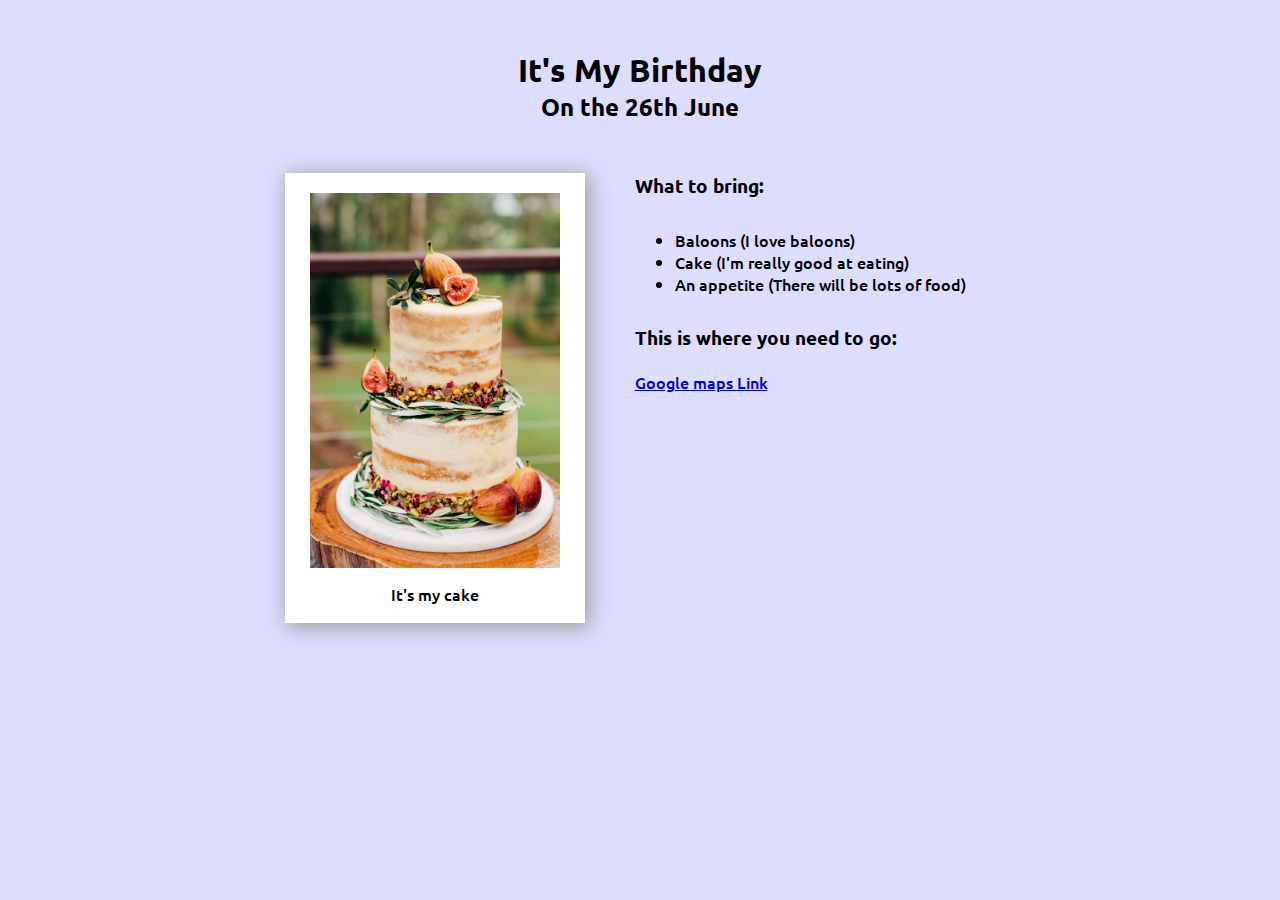
<file: Birthday Invite Project/index.html>
<!DOCTYPE html>
<html lang="en">
<head>
    <meta charset="UTF-8">
    <meta name="viewport" content="width=device-width, initial-scale=1.0">
    <link rel="stylesheet" href="css/style.css">
    <title>Olivia Santos Oliveira Birthday !</title>
</head>
<body class="ubuntu-medium">

    <main>
        <h1>It's My Birthday</h1>
        <h2>On the 26th June</h2>

        <article>
            <section class="photo">
                <figure>
                    <img src="images/melissa-walker-horn-4on47p0-bk4-unsplash.jpg" alt="Cake Melissa walker"
                    width="250">
                    <figcaption>It's my cake</figcaption>
                </figure>
            </section>
            <section class="list-info">
                <h3>What to bring:</h3>
                <ul>
                    <li>Baloons (I love baloons)</li>
                    <li>Cake (I'm really good at eating)</li>
                    <li>An appetite (There will be lots of food)</li>
                </ul>
                <h3>This is where you need to go:</h3>
                
                <a href="https://www.google.com/maps/@-24.4975228,-47.8744388,3a,75y,319.91h,59.21t/data=!3m6!1e1!3m4!1s4JHHFreWPsHTrVa7DPCW3A!2e0!7i16384!8i8192?coh=205409&entry=ttu&g_ep=EgoyMDI0MDkxNi4wIKXMDSoASAFQAw%3D%3D">Google maps Link</a>
            </section>
        </article>
    </main>
    
</body>
</html>
</file>
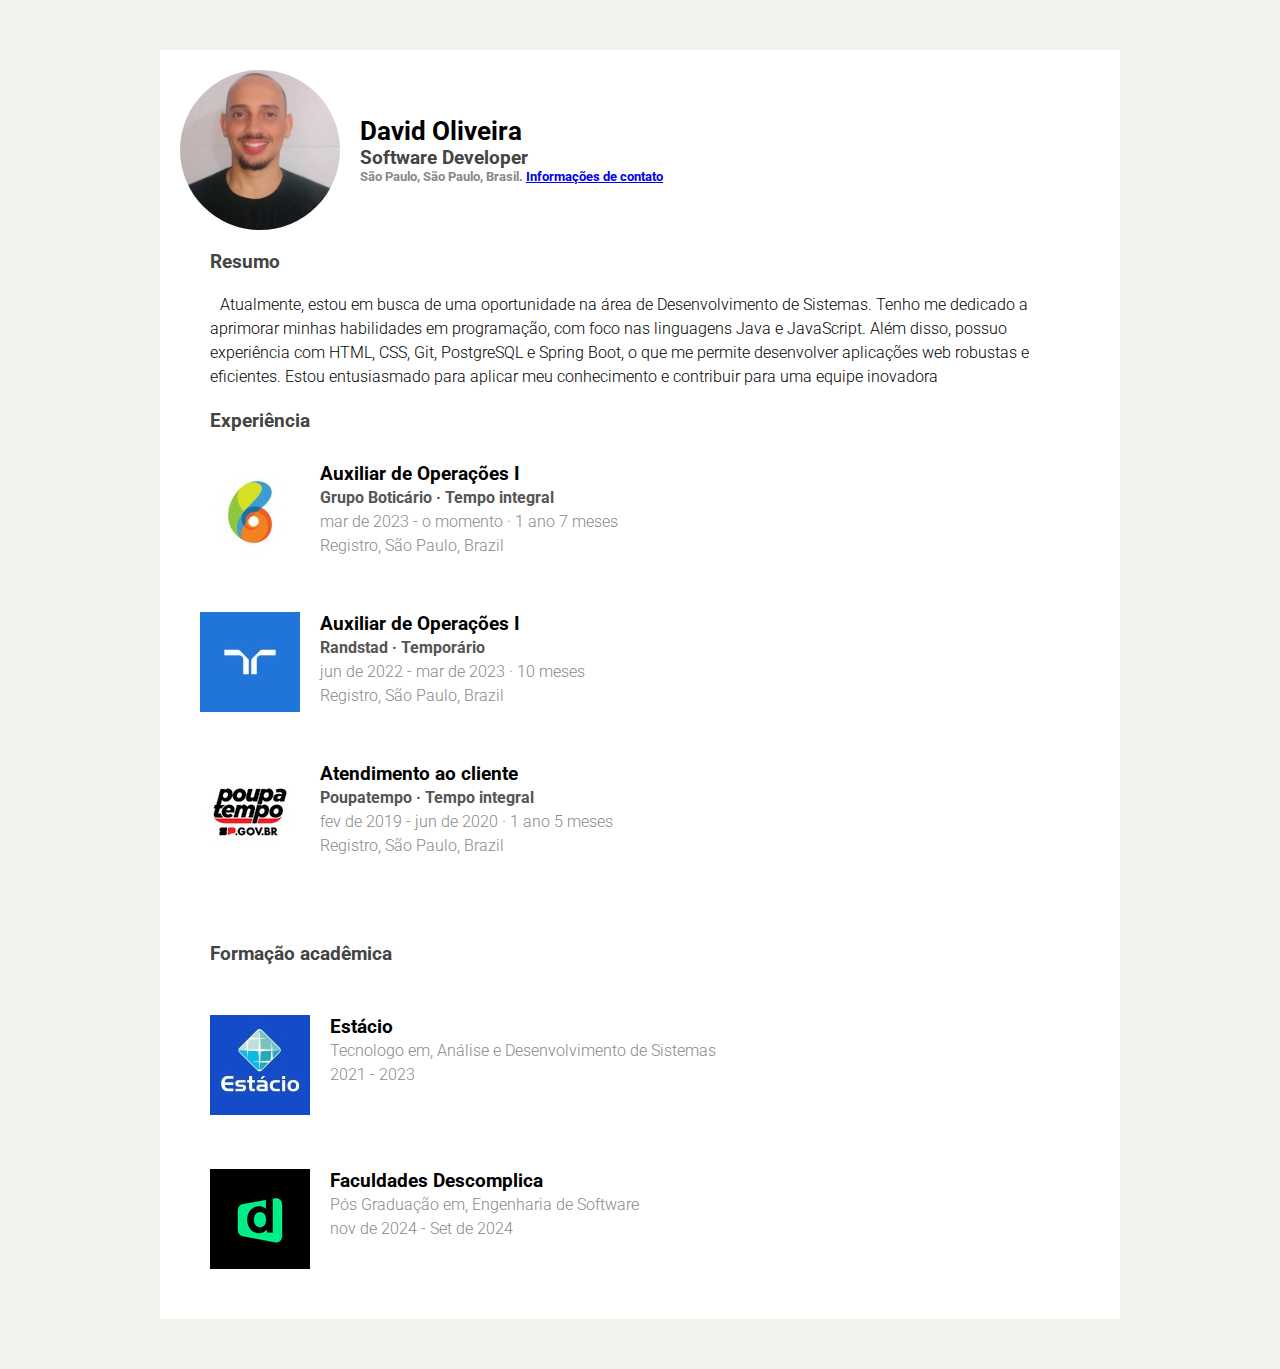
<file: Capstone Project/index.html>
<!DOCTYPE html>
<html lang="en">
  <head>
    <meta charset="UTF-8" />
    <meta name="viewport" content="width=device-width, initial-scale=1.0" />
    <link rel="stylesheet" href="css/style.css" />
    <title>Document</title>
  </head>
  <body>
    <main>
      <!-- Inicio do HEADER -->
      <header class="header">
        <img
          class="photo-profile"
          src="images/foto.jpeg"
          alt="Foto David de Oliveira Silva"
        />

        <section class="information-personal">
          <h1>David Oliveira</h1>
          <h2>Software Developer</h2>
          <h3>
            São Paulo, São Paulo, Brasil.
            <a href="contato.html">Informações de contato</a>
          </h3>
        </section>
      </header>
      <!-- FIM DO HEADER -->

      <!-- Inicio do RESUME -->
      <section class="resume">
        <h2 class="spacification-title">Resumo</h2>

        <p>
          Atualmente, estou em busca de uma oportunidade na área de
          Desenvolvimento de Sistemas. Tenho me dedicado a aprimorar minhas
          habilidades em programação, com foco nas linguagens Java e JavaScript.
          Além disso, possuo experiência com HTML, CSS, Git, PostgreSQL e Spring
          Boot, o que me permite desenvolver aplicações web robustas e
          eficientes. Estou entusiasmado para aplicar meu conhecimento e
          contribuir para uma equipe inovadora
        </p>
      </section>
      <!-- FIM DO RESUME -->

      <!-- INCIO EXPERIENCE -->
      <h2 class="spacification-title">Experiência</h2>

      <section class="job">
        <div class="content-job">
          <img
            src="images/grupo_boticario_logo.jpeg"
            alt="Logo Boticário"
            class="logo-job"
          />
          <div class="job-description">
            <h3>Auxiliar de Operações I</h3>
            <h4>Grupo Boticário · Tempo integral</h4>
            <p>
              mar de 2023 - o momento · 1 ano 7 meses<br />
              Registro, São Paulo, Brazil
            </p>
          </div>
        </div>

        <div class="content-job">
          <img
            src="images/randstad.jpeg"
            alt="Logo Boticário"
            class="logo-job"
          />
          <div class="job-description">
            <h3>Auxiliar de Operações I</h3>
            <h4>Randstad · Temporário</h4>
            <p>
              jun de 2022 - mar de 2023 · 10 meses<br />
              Registro, São Paulo, Brazil
            </p>
          </div>
        </div>

        <div class="content-job">
          <img
            src="images/poupatemposp_logo.jpeg"
            alt="Logo Boticário"
            class="logo-job"
          />
          <div class="job-description">
            <h3>Atendimento ao cliente</h3>
            <h4>Poupatempo · Tempo integral</h4>
            <p>
              fev de 2019 - jun de 2020 · 1 ano 5 meses<br />
              Registro, São Paulo, Brazil
            </p>
          </div>
        </div>
      </section>

      <!-- FIM DE EXPERIENCE -->

      <h2 class="spacification-title">Formação acadêmica</h2>
      <!-- INICIO FORMAÇÃO ACADEMICA -->
      <section class="study">
        <div class="education">
      
          <div>
          <img
            class="logo-job"
            src="images/estacio_logo.jpeg"
            alt="Estacio Logo"
          />
        </div>
          <div class="job-description">
            <h3>Estácio</h3>
            <p>
              Tecnologo em, Análise e Desenvolvimento de Sistemas<br />
              2021 - 2023
            </p>
          </div>
        </div>

        <div class="education">
          <img
            class="logo-job"
            src="images/descomplica.jpeg"
            alt="Descomplica Logo"
          />
          <div class="job-description">
            <h3>Faculdades Descomplica</h3>
            <p>
              Pós Graduação em, Engenharia de Software<br />
              nov de 2024 - Set de 2024
            </p>
          </div>
        </div>
      </section>
      <!-- FIM FORMAÇÃO ACADEMICA -->
    </main>
  </body>
</html>
</file>
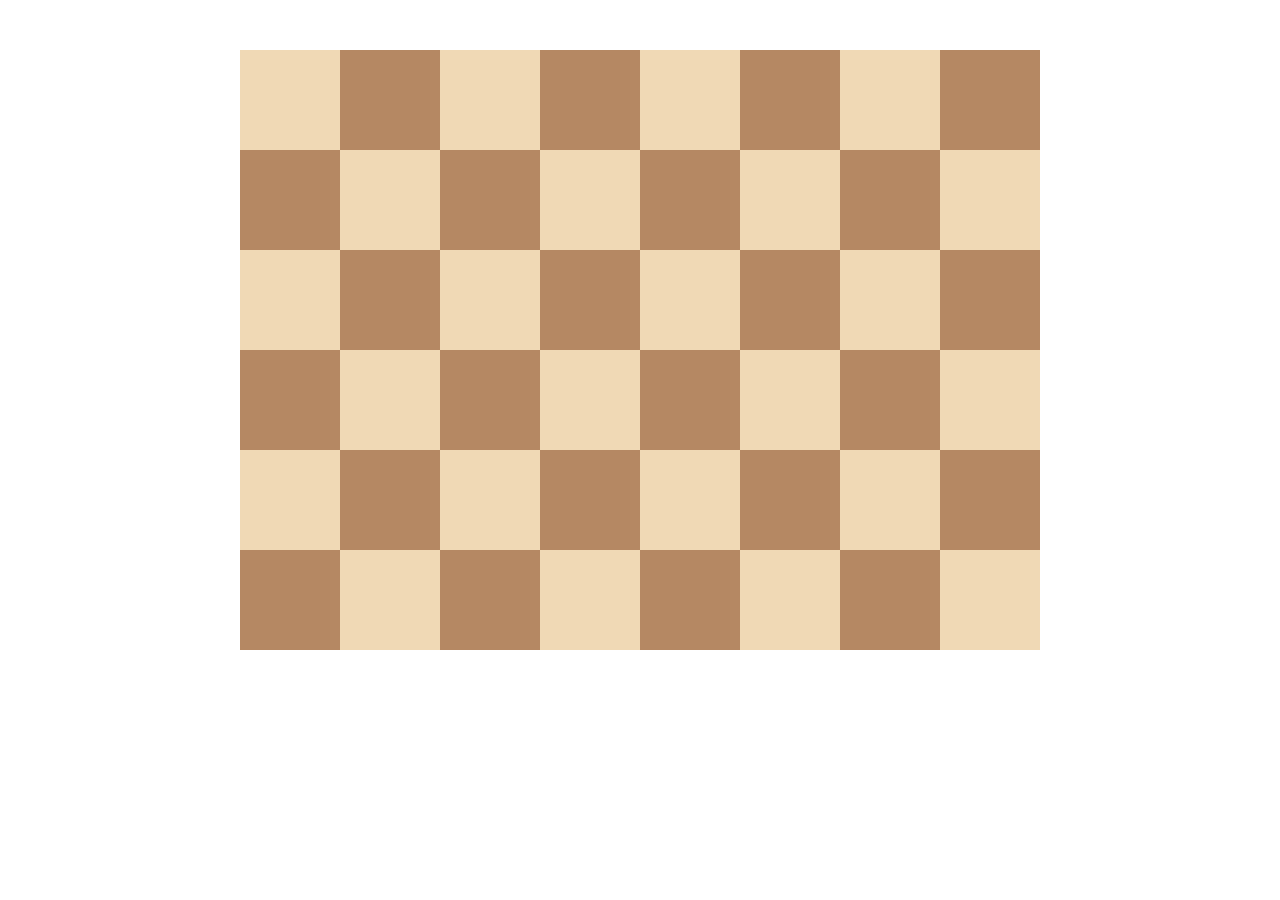
<file: Cheest Project/index.html>
<!DOCTYPE html>
<html lang="en">
  <head>
    <meta charset="UTF-8" />
    <meta name="viewport" content="width=device-width, initial-scale=1.0" />
    <title>Document</title>
    <style>
        * {
            margin: 0;
            padding: 0;
            box-sizing: border-box;
        }

        body,html {
            width: 100%;
            height: 100%;
            display: flex;
            align-items: center;
            justify-content: center;
        }

        .container {
            display: grid;
            grid-template-columns: repeat(8, 100px);
            grid-template-rows: repeat(8, 100px);
            gap: 0;
        }

        .container p {
            width: 100px;
            height: 100px;
        }

      .white {
        background-color: #f0d9b5;
      }

      .black {
        background-color: #b58863;
      }
    </style>
  </head>
  <body>
    <main>
      <div class="container">
        <p class="white"></p>
      <p class="black"></p>
      <p class="white"></p>
      <p class="black"></p>
      <p class="white"></p>
      <p class="black"></p>
      <p class="white"></p>
      <p class="black"></p>
      <p class="black"></p>
      <p class="white"></p>
      <p class="black"></p>
      <p class="white"></p>
      <p class="black"></p>
      <p class="white"></p>
      <p class="black"></p>
      <p class="white"></p>
      <p class="white"></p>
      <p class="black"></p>
      <p class="white"></p>
      <p class="black"></p>
      <p class="white"></p>
      <p class="black"></p>
      <p class="white"></p>
      <p class="black"></p>
      <p class="black"></p>
      <p class="white"></p>
      <p class="black"></p>
      <p class="white"></p>
      <p class="black"></p>
      <p class="white"></p>
      <p class="black"></p>
      <p class="white"></p>
      <p class="white"></p>
      <p class="black"></p>
      <p class="white"></p>
      <p class="black"></p>
      <p class="white"></p>
      <p class="black"></p>
      <p class="white"></p>
      <p class="black"></p>
      <p class="black"></p>
      <p class="white"></p>
      <p class="black"></p>
      <p class="white"></p>
      <p class="black"></p>
      <p class="white"></p>
      <p class="black"></p>
      <p class="white"></p>
      </div>
    </main>
  </body>
</html>
</file>
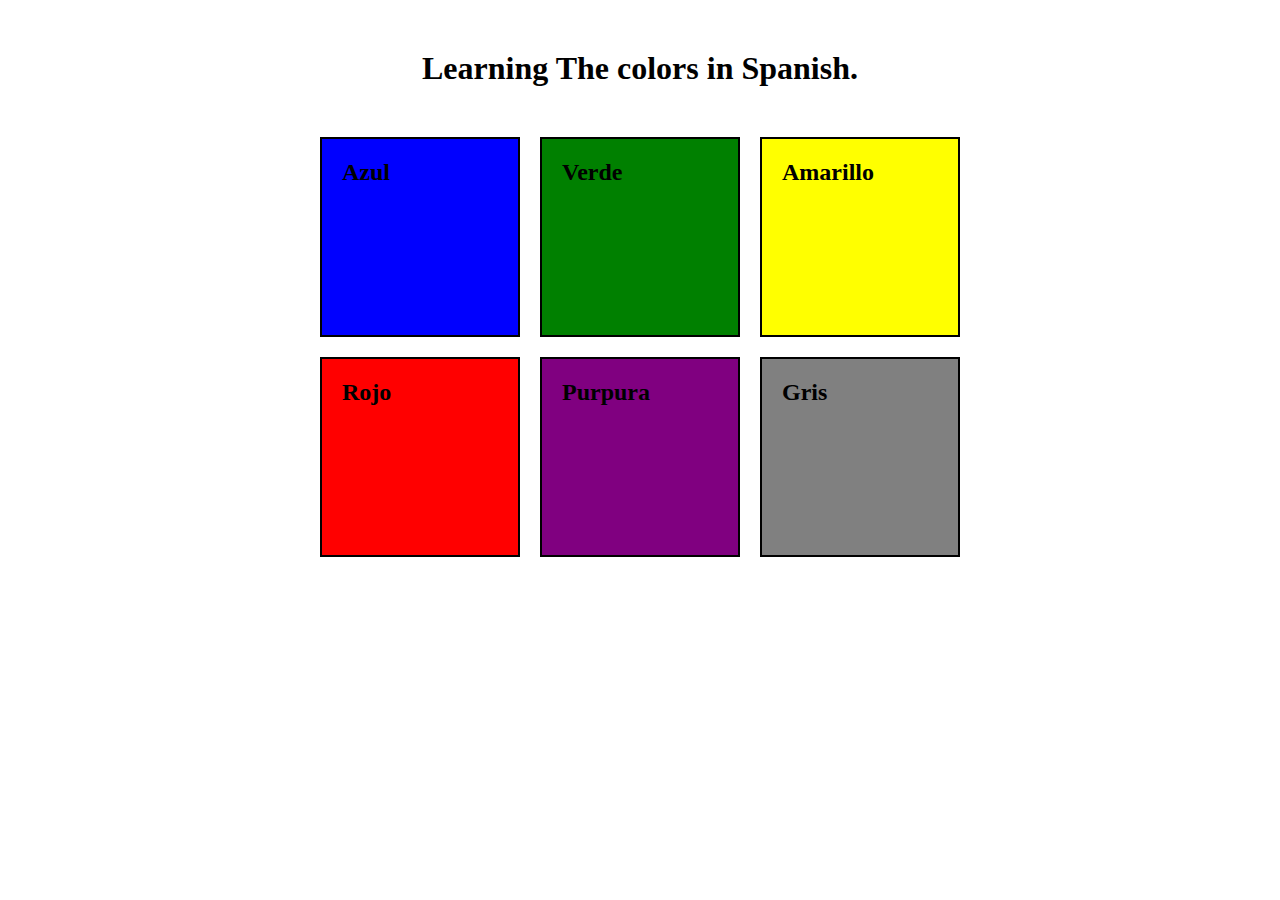
<file: Colour Vocab Website/index.html>
<!DOCTYPE html>
<html lang="en">
  <head>
    <meta charset="UTF-8" />
    <meta name="viewport" content="width=device-width, initial-scale=1.0" />
    <link rel="stylesheet" href="css/style.css" />
    <title>Document</title>
  </head>
  <body>
    <main>
      <h1>Learning The colors in Spanish.</h1>

      <section>
        <div class="square" id="blue">
          <h2>Azul</h2>
        </div>

        <div class="square" id="green">
          <h2>Verde</h2>
        </div>

        <div class="square" id="yellow">
          <h2>Amarillo</h2>
        </div>

        <div class="square" id="red">
          <h2>Rojo</h2>
        </div>

        <div class="square" id="purple">
          <h2>Purpura</h2>
        </div>

        <div class="square" id="grey">
          <h2>Gris</h2>
        </div>
      </section>
    </main>
  </body>
</html>
</file>
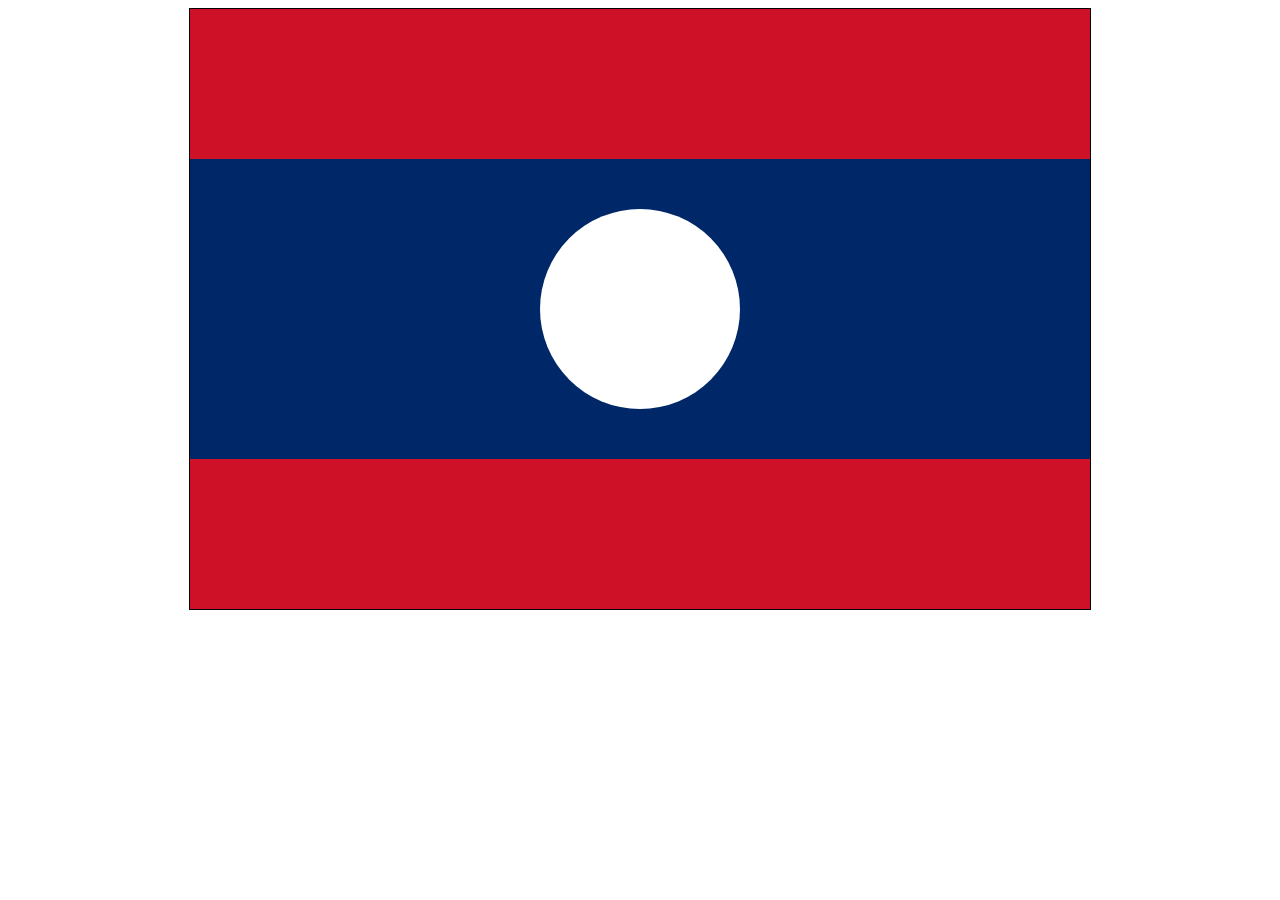
<file: CSS Flag Project/index.html>
<!DOCTYPE html>
<html lang="en">
  <head>
    <meta charset="UTF-8" />
    <meta name="viewport" content="width=device-width, initial-scale=1.0" />
    <title>Document</title>

    <style>

        body {
            display: flex;
            flex-direction: column;
            justify-content: center;
            align-items: center;
        }

      .flag {
        width: 900px;
        height: 600px;
        border: 1px solid black;
      }
        .stripe {
            background-color: #CE1126;
            width: 100%;
            height: 25%;
        }

        .bigStripe {
            background-color: #002868;
            width: 100%;
            height: 50%;

            display: flex;
            flex-direction: row;
            align-items: center;
            justify-content: center;
        }

        .circle {
            background-color: #fff;
            width: 200px;
            height: 200px;
            border-radius: 100px;
        }
    
    </style>
  </head>
  <body>
    <div class="flag">
      <div class="stripe"></div>
      <div class="bigStripe">
        <div class="circle"></div>
      </div>
      <div class="stripe"></div>
    </div>
  </body>
</html>
</file>
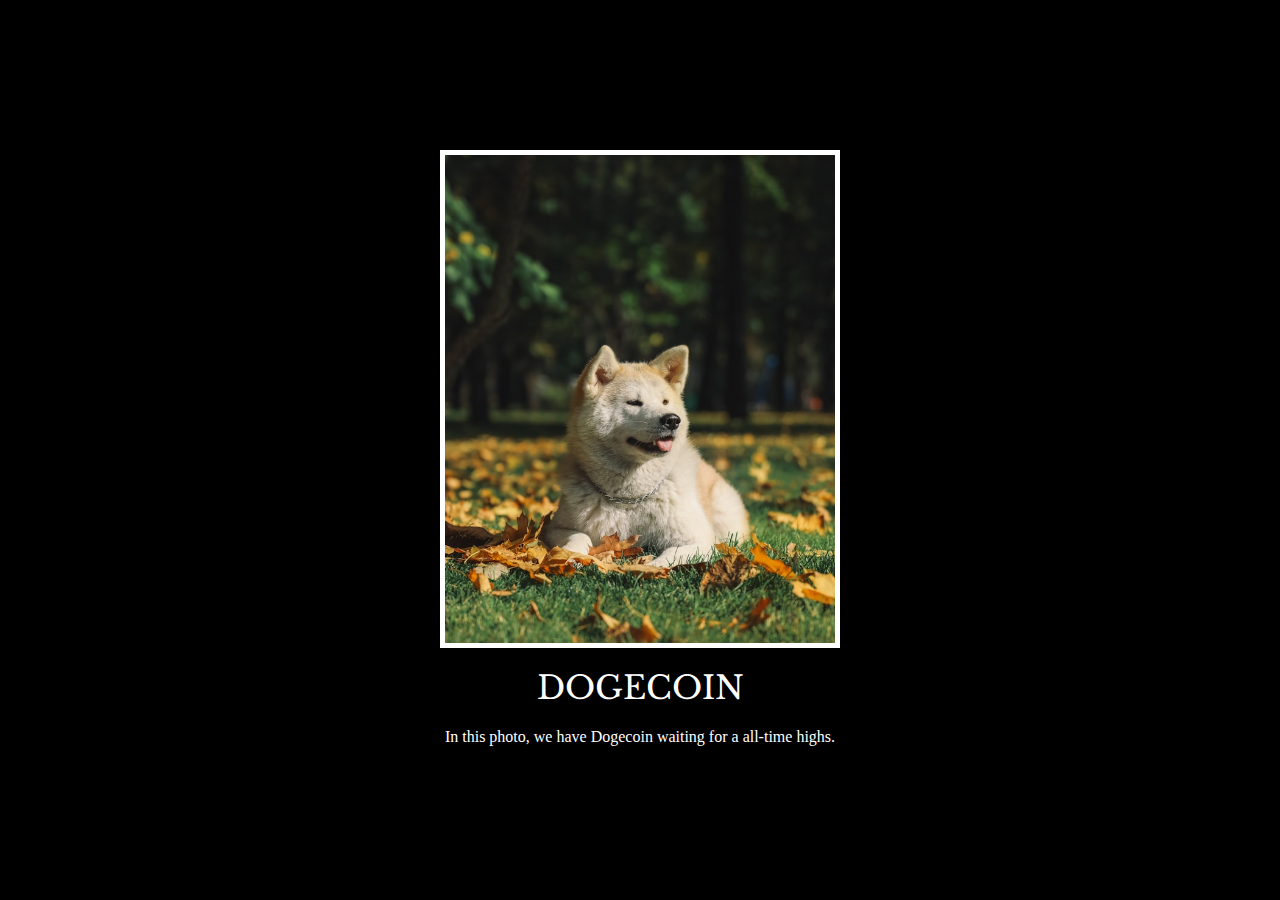
<file: Motivation Poster Website/index.html>
<!DOCTYPE html>
<html lang="en">
<head>
    <meta charset="UTF-8">
    <meta name="viewport" content="width=device-width, initial-scale=1.0">
    <link rel="stylesheet" href="css/style.css">
    <title>Document</title>
</head>
<body>

 <div class="box">
    <img src="images/gregory-sheldunov-9_H3ss1ko4c-unsplash.jpg" alt="Akita Dog"
    width="400">

    <h1 class="libre-baskerville-regular">Dogecoin</h1>

    <p>In this photo, we have Dogecoin waiting for a all-time highs.</p>
 </div>

</body>
</html>
</file>
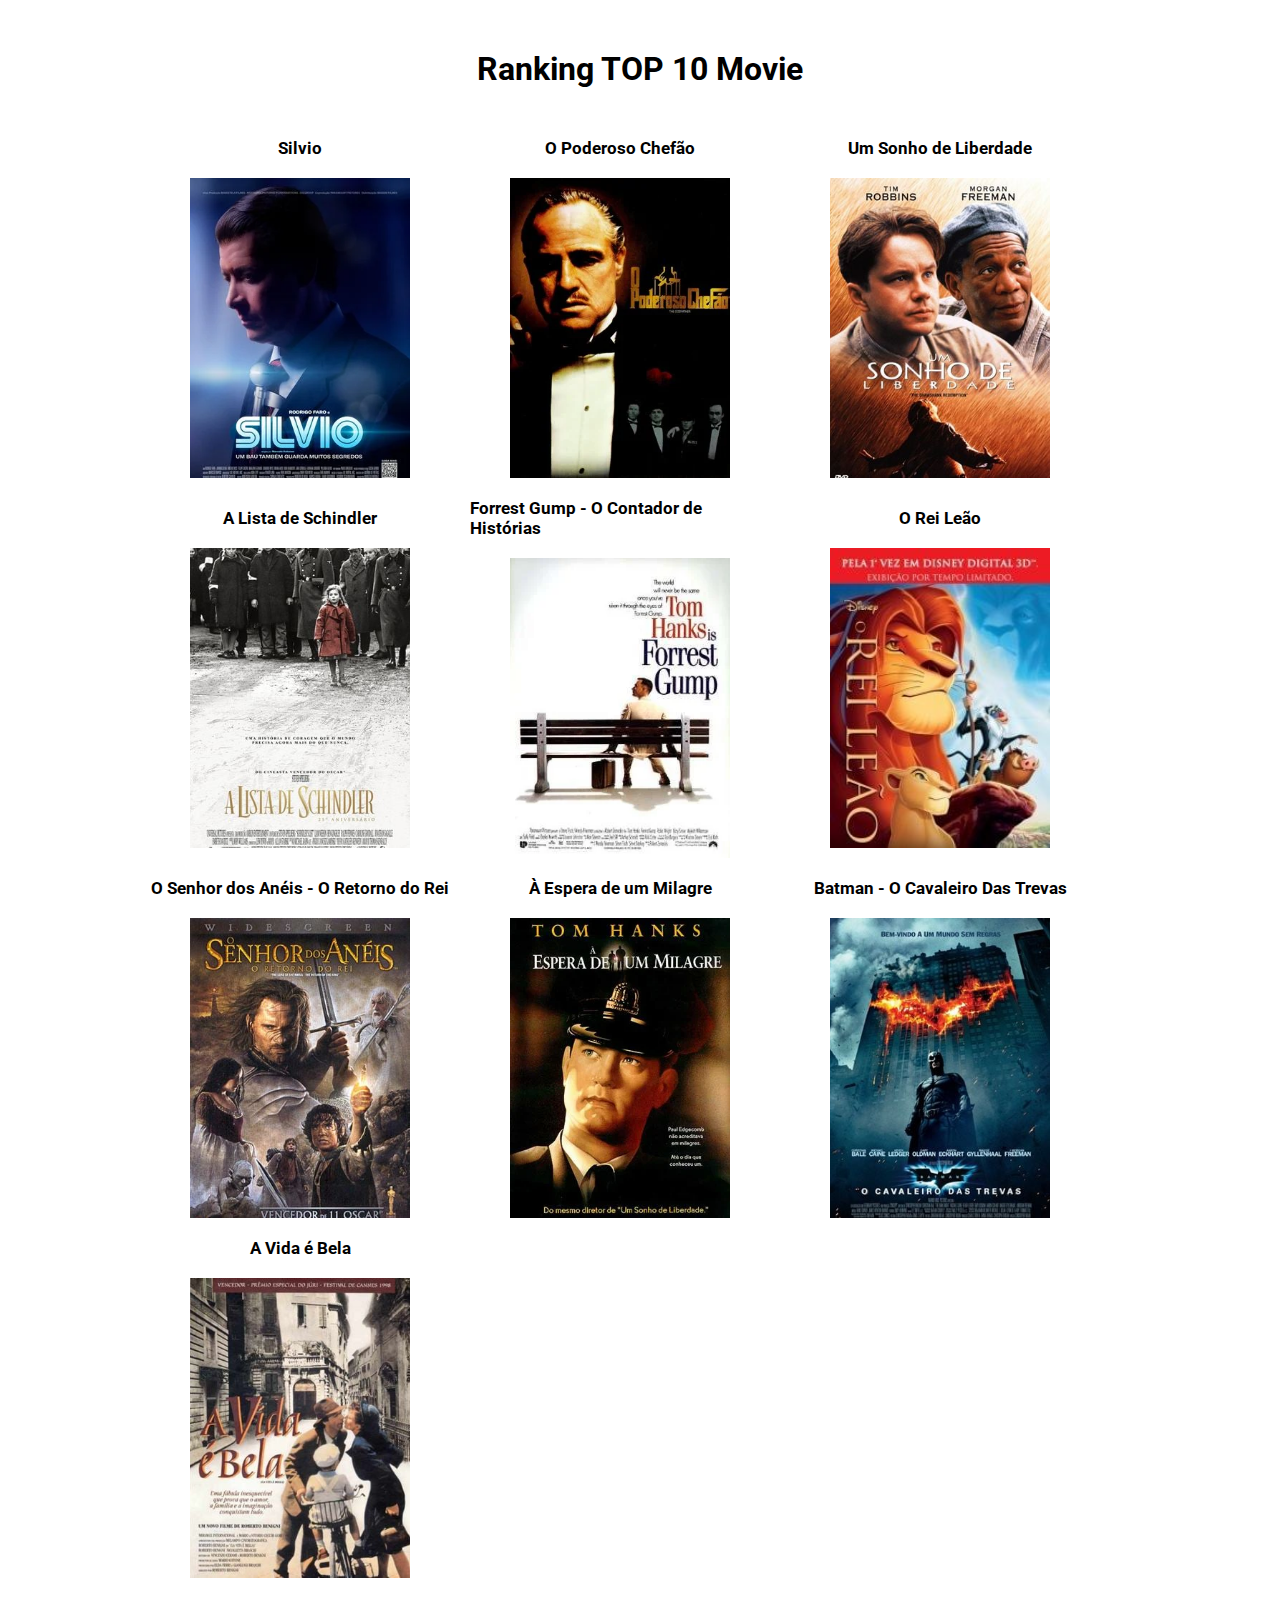
<file: Movie Ranking Project/index.html>
<!DOCTYPE html>
<html lang="en">
<head>
    <meta charset="UTF-8">
    <meta name="viewport" content="width=device-width, initial-scale=1.0">
    <link rel="stylesheet" href="css/style.css">
    <title>Ranking TOP 10 Movie</title>
</head>
<body class="roboto-medium">

    <main>
    <h1>Ranking TOP 10 Movie</h1>

    <section>
        <ul>
            <li>
                <h2>Silvio</h2>
                <img class="image-with-banner" src="images/silvio.webp" alt="Banner Silvio">
            </li>
            <li>
                <h2>O Poderoso Chefão</h2>
                <img class="image-with-banner" src="images/opoderosocheffao.webp" alt="Banner O Poderoso Chefão">
            </li>
            <li>
                <h2>Um Sonho de Liberdade</h2>
                <img class="image-with-banner" src="images/umsonhodeliberdade.jpg" alt="Banner Um Sonho de Liberdade"> 
            </li>
            <li>
                <h2>A Lista de Schindler</h2>
                <img class="image-with-banner" src="images/alista.jpg" alt="Banner A Lista de Schindler">
            </li>
            <li>
                <h2>Forrest Gump - O Contador de Histórias</h2>
                <img class="image-with-banner" src="images/forrest.webp" alt="Banner Forrest Gump - O Contador de Histórias">
            </li>
            <li>
                <h2>O Rei Leão</h2>
                <img class="image-with-banner" src="images/reileao.jpg" alt="Banner O Rei Leão">
            </li>
            <li>
                <h2>O Senhor dos Anéis - O Retorno do Rei</h2>
                <img class="image-with-banner" src="images/senhordosaneis.jpg" alt="Banner O Senhor dos Anéis - O Retorno do Rei">
            </li>
            <li>
                <h2>À Espera de um Milagre</h2>
                <img class="image-with-banner" src="images/aesperadeummilagre.webp" alt="Banner À Espera de um Milagre">
            </li>
            <li>
                <h2>Batman - O Cavaleiro Das Trevas</h2>
                <img class="image-with-banner" src="images/batman.jpg" alt="Banner Batman - O Cavaleiro Das Trevas">
            </li>
            <li>
                <h2>A Vida é Bela</h2>
                <img class="image-with-banner" src="images/avidaebela.jpg" alt="Banner A Vida é Bela">
            </li>
        </ul>
    </section>
</main>
</body>
</html>
</file>
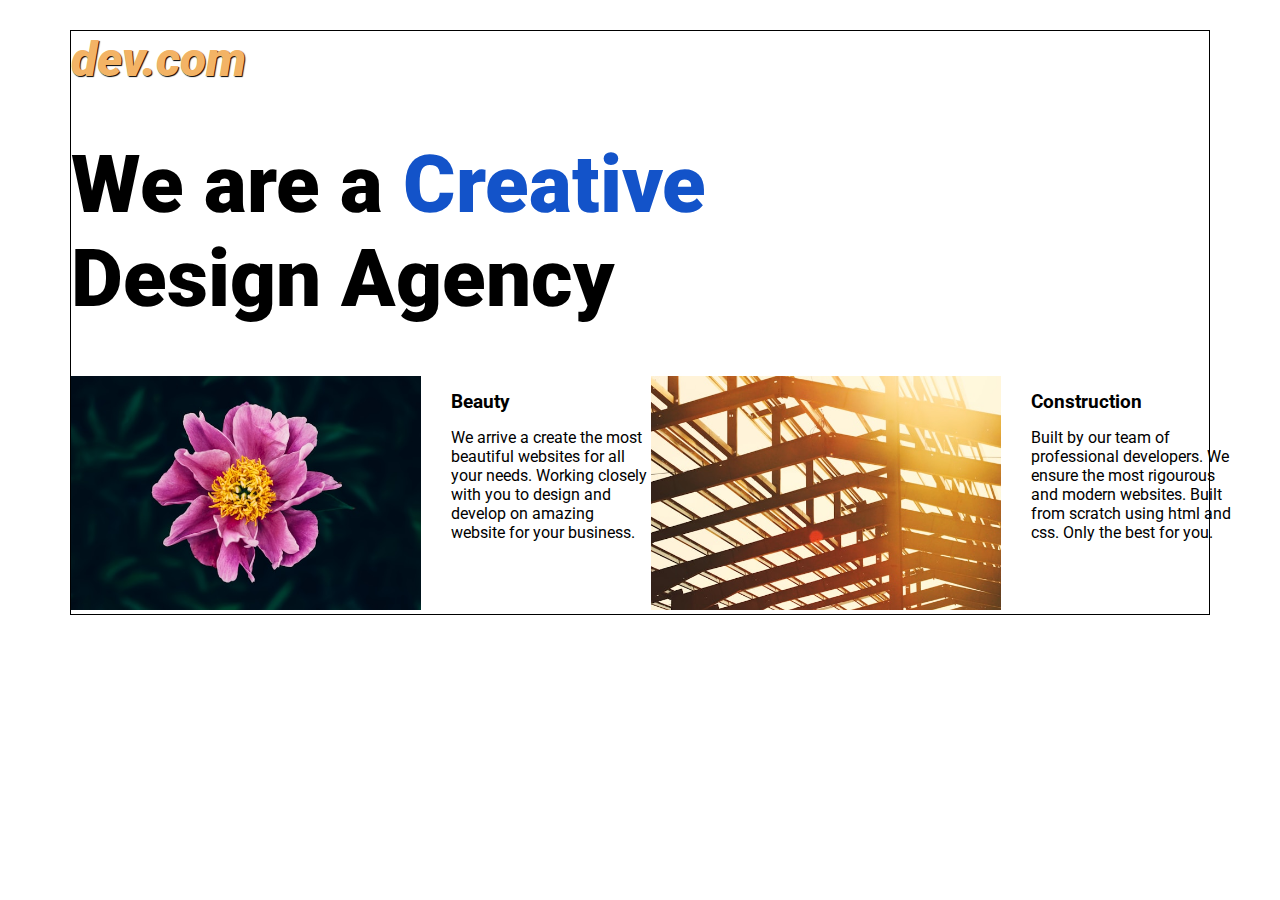
<file: Web Design Angecy Website/index.html>
<!DOCTYPE html>
<html lang="en">
  <head>
    <meta charset="UTF-8" />
    <meta name="viewport" content="width=device-width, initial-scale=1.0" />
    <link rel="stylesheet" href="css/style.css" />
    <title>Document</title>
  </head>
  <body>
    <main>
      <header>
        <h1>dev.com</h1>
        <h2>
          We are a <span>Creative</span><br />
          Design Agency
        </h2>
      </header>

      <section>
        <div class="box">
          <div>
            <img
              src="images/elijah-hail.jpg"
              alt="Floer Picture Unsplash"
              width="350"
            />
          </div>
          <div class="box-information">
            <h3>Beauty</h3>
            <p>
              We arrive a create the most beautiful websites for all your needs.
              Working closely with you to design and develop on amazing website
              for your business.
            </p>
          </div>
        </div>

        <div class="box">
          <div>
            <img
              src="images/dakota-roos-unsplash.jpg"
              alt="Construction Picture Unsplash"
              width="350"
            />
          </div>
          <div class="box-information">
            <h3>Construction</h3>
            <p>
              Built by our team of professional developers. We ensure the most
              rigourous and modern websites. Built from scratch using html and
              css. Only the best for you.
            </p>
          </div>
        </div>
      </section>
    </main>
  </body>
</html>
</file>
<file: Birthday Invite Project/css/style.css>
@charset "UTF-8";
@import url('https://fonts.googleapis.com/css2?family=Ubuntu:ital,wght@0,300;0,400;0,500;0,700;1,300;1,400;1,500;1,700&display=swap');

.ubuntu-medium {
    font-family: "Ubuntu", sans-serif;
    font-weight: 500;
    font-style: normal;
  }

* {
    margin: 0;
    padding: 0;
    box-sizing: border-box;
}

body {
    background-color: #ddf;
}

main {
    display: flex;
    flex-direction: column;
    align-items: center;
    
}

main h1 {
    margin-top: 50px;
}

article {
    display: flex;
    flex-direction: row;
    align-items: top;
    margin-top: 50px;
}

figure {
    width: 300px;
    height: 450px;
    display: flex;
    flex-direction: column;
    align-items: center;
    padding: 20px;
    background-color: #fff;
    box-shadow: 3px 3px 20px 1px #999;
}

figcaption {
    padding-top: 15px;
}


.list-info {
    margin: 0px 20px 10px 50px;
}

.list-info ul {
    padding: 10px 10px 10px 40px;
    margin: 20px 0;
}

.list-info a {
    display: inline-block;
    margin-top: 20px;
}
</file>
<file: Capstone Project/css/style.css>
@charset "UTF-8";

@import url('https://fonts.googleapis.com/css2?family=Roboto:ital,wght@0,100;0,300;0,400;0,500;0,700;0,900;1,100;1,300;1,400;1,500;1,700;1,900&display=swap');

/*
    font-family: "Roboto", sans-serif;
    font-weight: 100; 
  font-style: normal;
*/

* {
    margin: 0;
    padding: 0;
    box-sizing: border-box;
}

html {
    font-family: "Roboto", sans-serif;
    font-weight: 300;
    font-style: normal;
}

body {
    background-color: #f4f2ee;
    display: flex;
    flex-direction: column;
    justify-content: center;
    align-items: center;
}

main {

    width: 960px;

    background-color: #fff;
    display: flex;
    flex-direction: column;
    margin: 50px 0;
}

/* RESUME Inicio */
.resume p {
    margin: 20px 50px 20px 50px;
    line-height: 1.5;
    text-indent: 10px;
}



/* FIm RESUME */

/* FORMATAÇÃO DO HEADER */
.header {
    display: flex;
    flex-direction: row;
    justify-content: baseline;
    align-items: center;
}

h1 {
    font-size: 1.6em;
}

h2 {
    font-size: 1.2em;
    color: #444;

}

h3 {
    font-size: 0.8em;
    color: #888;
}



.photo-profile {
    width: 200px;
    border-radius: 100px;
    padding: 20px;
}

/* FIM DO HEADER */


.spacification-title{
    margin-left: 50px;
}

/* Inicio JOB */

.logo-job {
    width: 100px;
}

.job {
    display: flex;
    flex-direction: column;
    margin: 30px 40px;
}

.job-description  {
    line-height: 1.5em;
}

.job-description h3 {
    color: #000;
    font-size: 1.2em;
}

.job-description h4 {
    color: #555;
}

.job-description p {
    color: #888;
}

.content-job {
    display: flex;
    flex-direction: row;
    gap: 20px;
    margin-bottom: 50px;
}

/* FIM DO JOB */


/* FORMAçÂO Academica */

.study {
    margin-left: 50px;
    margin-bottom: 50px;
}

.education {
    display: flex;
    flex-direction: row;
    gap: 20px;
    padding-top: 50px;
}
</file>
<file: Colour Vocab Website/css/style.css>
@charset "UTF-8";

* {
    margin: 0;
    padding: 0;
    box-sizing: border-box;
}

main {
    display: flex;
    flex-direction: column;
    align-items: center;
}

h1 {
    margin: 50px 0;
}

section {
    width: 850px;

    display: flex;
    flex-direction: row;
    gap: 20px;
    flex-wrap: wrap;
    align-items: center;
    justify-content: center;
}

.square {
    width: 200px;
    height: 200px;
    border: 2px solid #000;
}

#blue {
    background-color: blue;
}

#yellow {
    background-color: yellow;
}

#green {
    background-color: green;
}

#purple {
    background-color: purple;
}

#grey {
    background-color: grey;
}

#red {
    background-color: red;
}

h2 {
    padding: 20px;
}
</file>
<file: Motivation Poster Website/css/style.css>
@charset "UTF-8";
@import url('https://fonts.googleapis.com/css2?family=Libre+Baskerville:ital,wght@0,400;0,700;1,400&display=swap');

.libre-baskerville-regular {
    font-family: "Libre Baskerville", serif;
    font-weight: 400;
    font-style: normal;
  }

  * {
    margin: 0;
    padding: 0;
    box-sizing: border-box;
  }

  body {
    display: flex;
    flex-direction: column;
    justify-content: center;
    align-items: center;
    background-color: #000;
  }

  .box {
    width: 900px;
    background-color: #000;

    display: flex;
    flex-direction: column;
    align-items: center;
    margin-top: 100px;
    padding: 50px;
  }

  .box h1, p {
    color: #fff;
  }

  .box h1 {
    text-transform: uppercase;
    padding: 20px 0;
  }

  .box img {
    align-items: cente;
    border: 5px solid #fff;
  }
</file>
<file: Movie Ranking Project/css/style.css>
@charset "UTF-8";
@import url('https://fonts.googleapis.com/css2?family=Roboto:ital,wght@0,100;0,300;0,400;0,500;0,700;0,900;1,100;1,300;1,400;1,500;1,700;1,900&display=swap');


.roboto-thin {
    font-family: "Roboto", sans-serif;
    font-weight: 100;
    font-style: normal;
  }
  
  .roboto-light {
    font-family: "Roboto", sans-serif;
    font-weight: 300;
    font-style: normal;
  }
  
  .roboto-regular {
    font-family: "Roboto", sans-serif;
    font-weight: 400;
    font-style: normal;
  }
  
  .roboto-medium {
    font-family: "Roboto", sans-serif;
    font-weight: 500;
    font-style: normal;
  }
  
  .roboto-bold {
    font-family: "Roboto", sans-serif;
    font-weight: 700;
    font-style: normal;
  }
  
  .roboto-black {
    font-family: "Roboto", sans-serif;
    font-weight: 900;
    font-style: normal;
  }



/* RESET CSS SIMPLES */  
* {
    margin: 0;
    padding: 0;
    box-sizing: border-box;
}

body {
    font-size: 16px;
}

main {
    display: flex;
    flex-direction: column;
    align-items: center;
}

main h1 {
    margin: 50px;
}

section {
    width: 980px;
    margin-bottom: 50px;
}

section ul {
    display: flex;
    flex-direction: row;
    gap: 20px;
    list-style: none;
    flex-wrap: wrap;
}

section li {
    display: flex;
    flex-direction: column;
    align-items: center;
    justify-content: center;
    width: 300px;
}

section li h2 {
    font-size: 17px;
    margin-bottom: 20px;
}

.image-with-banner {
    width: 220px;
    height: 300px;
    object-fit: cover;
}
</file>
<file: Web Design Angecy Website/css/style.css>
@charset "UTF-8";

@import url('https://fonts.googleapis.com/css2?family=Roboto:ital,wght@0,100;0,300;0,400;0,500;0,700;0,900;1,100;1,300;1,400;1,500;1,700;1,900&display=swap');

/*

.roboto-regular {
  font-family: "Roboto", sans-serif;
  font-weight: 400;
  font-style: normal;
}

*/

* {
    margin: 0;
    padding: 0;
    box-sizing: border-box;
}

body {
    font-family: "Roboto", sans-serif;
    font-size: 16px;
}

main {
    display: flex;
    flex-direction: column;
    margin: 30px 70px;
    border: 1px solid #000;
}

header h1 {
    font-size: 3em;
    color: rgb(243, 179, 101);
    font-weight: 900;
    font-style: italic;
    text-shadow: 1px 1px 1px #000;
    margin-bottom: 50px;
}

header h2 {
    font-size: 5em;
    font-weight: 900;
    margin-bottom: 50px;
}

header h2 > span {
    color: rgb(19, 83, 201);
}

section {
    max-width: 100%;
    display: flex;
    flex-direction: row;
}


.box {
    display: flex;
    flex-direction: row;
    gap: 30px;
}

.box-information {
    width: 200px;
    text-align: left;
}

.box-information h3 {
    margin: 15px 0;
}

/* Inicio Formatação para dispositivos até 375px */
@media screen and (max-width: 375px) {
    
}


/* Fim Formatação para dispositivos até 375px */
</file>
